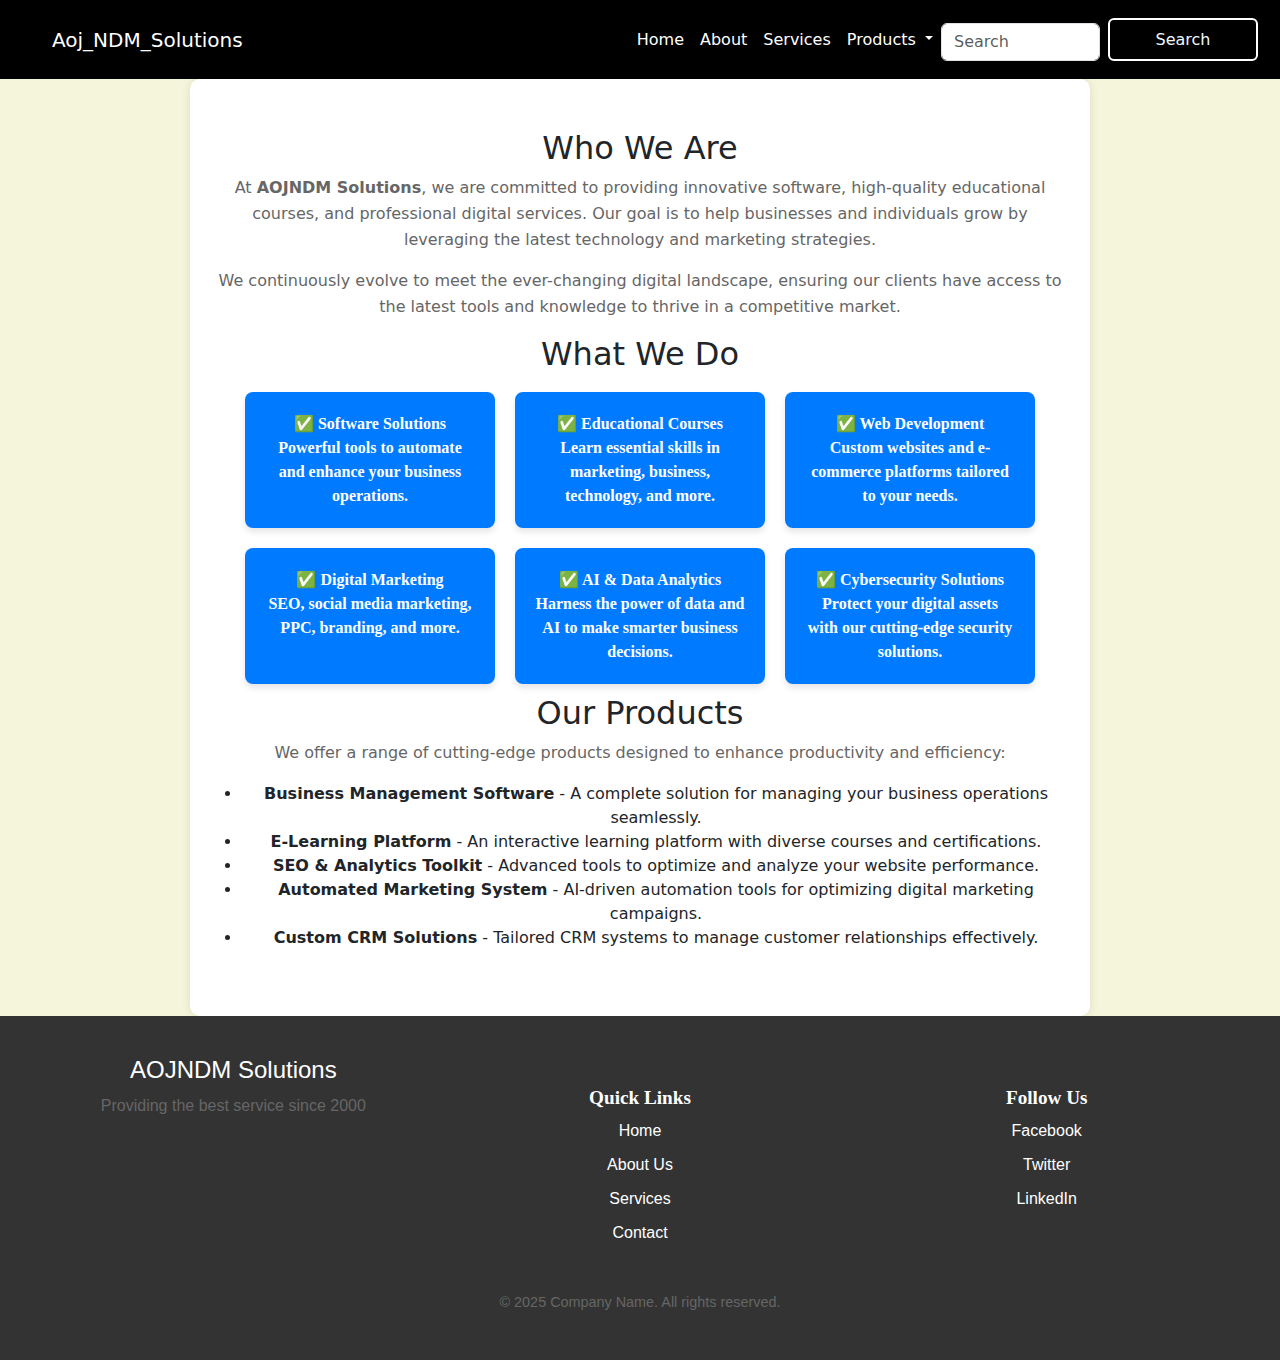
<file: about.html>
<!DOCTYPE html>
<html lang="en">
<head>
    <meta charset="UTF-8">
    <meta name="viewport" content="width=device-width, initial-scale=1.0">
    <title>About Us - AOJNDM Solutions</title>
</head>
<link rel="stylesheet" href="./about.css">
<body>

    <div id="navbar"></div> <!-- Navbar dynamically load hoga -->

<script>
   

   fetch('navbar.html')
      .then(response => response.text())
      .then(data => {
          document.getElementById('navbar').innerHTML = data;
      })
      .catch(error => console.error('Error loading navbar:', error));









</script>

    <div class="about-section">
        <h2>Who We Are</h2>
        <p>At <strong>AOJNDM Solutions</strong>, we are committed to providing innovative software, high-quality educational courses, and professional digital services. Our goal is to help businesses and individuals grow by leveraging the latest technology and marketing strategies.</p>
        <p>We continuously evolve to meet the ever-changing digital landscape, ensuring our clients have access to the latest tools and knowledge to thrive in a competitive market.</p>
        
        <h2>What We Do</h2>
        <div class="services">
            <div class="service-box">✅ <strong>Software Solutions</strong><br>Powerful tools to automate and enhance your business operations.</div>
            <div class="service-box">✅ <strong>Educational Courses</strong><br>Learn essential skills in marketing, business, technology, and more.</div>
            <div class="service-box">✅ <strong>Web Development</strong><br>Custom websites and e-commerce platforms tailored to your needs.</div>
            <div class="service-box">✅ <strong>Digital Marketing</strong><br>SEO, social media marketing, PPC, branding, and more.</div>
            <div class="service-box">✅ <strong>AI & Data Analytics</strong><br>Harness the power of data and AI to make smarter business decisions.</div>
            <div class="service-box">✅ <strong>Cybersecurity Solutions</strong><br>Protect your digital assets with our cutting-edge security solutions.</div>
        </div>
        
        <h2>Our Products</h2>
        <p>We offer a range of cutting-edge products designed to enhance productivity and efficiency:</p>
        <ul>
            <li><strong>Business Management Software</strong> - A complete solution for managing your business operations seamlessly.</li>
            <li><strong>E-Learning Platform</strong> - An interactive learning platform with diverse courses and certifications.</li>
            <li><strong>SEO & Analytics Toolkit</strong> - Advanced tools to optimize and analyze your website performance.</li>
            <li><strong>Automated Marketing System</strong> - AI-driven automation tools for optimizing digital marketing campaigns.</li>
            <li><strong>Custom CRM Solutions</strong> - Tailored CRM systems to manage customer relationships effectively.</li>
        </ul>
    </div>
    <footer>
        <div class="footer-container">
          <div class="footer-left">
            <h3>AOJNDM Solutions</h3>
            <p>Providing the best service since 2000</p>
          </div>
          <div class="footer-middle">
            <h4>Quick Links</h4>
            <ul>
              <li><a href="./index.html">Home</a></li>
              <li><a href="./about.html">About Us</a></li>
              <li><a href="./service.html">Services</a></li>
              <li><a href="#">Contact</a></li>
            </ul>
          </div>
          <div class="footer-right">
            <h4>Follow Us</h4>
            <ul>
              <li><a href="#"><i class="fab fa-facebook"></i> Facebook</a></li>
              <li><a href="#"><i class="fab fa-twitter"></i> Twitter</a></li>
              <li><a href="#"><i class="fab fa-linkedin"></i> LinkedIn</a></li>
            </ul>
          </div>
        </div>
        <div class="footer-bottom">
          <p>&copy; 2025 Company Name. All rights reserved.</p>
        </div>
      </footer>
      
</body>
</html>
</file>
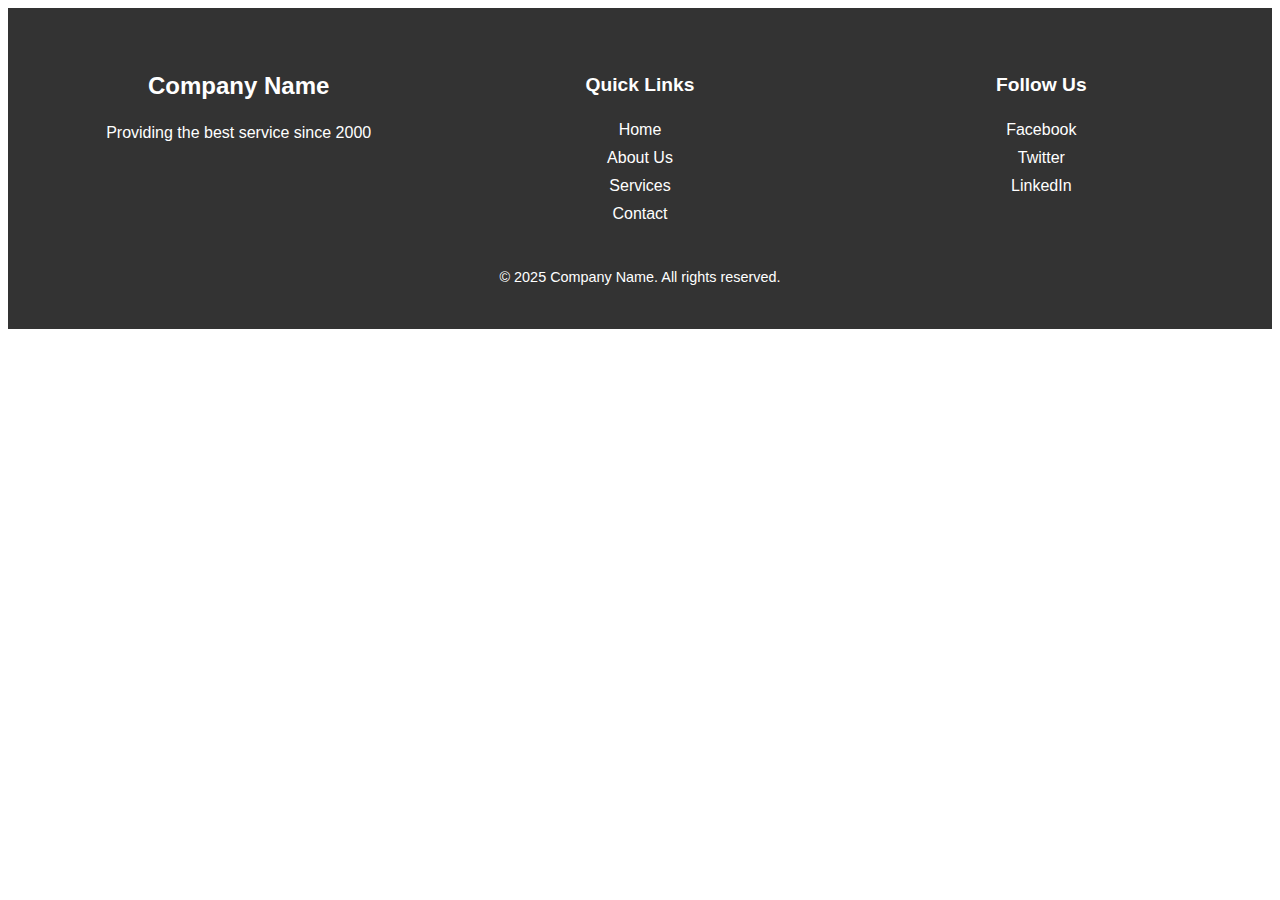
<file: footer.html>
<!DOCTYPE html>
<html lang="en">
<head>
    <meta charset="UTF-8">
    <meta name="viewport" content="width=device-width, initial-scale=1.0">
    <title>Document</title>
</head>
<body>
    <footer>
        <div class="footer-container">
          <div class="footer-left">
            <h3>Company Name</h3>
            <p>Providing the best service since 2000</p>
          </div>
          <div class="footer-middle">
            <h4>Quick Links</h4>
            <ul>
              <li><a href="#">Home</a></li>
              <li><a href="#">About Us</a></li>
              <li><a href="#">Services</a></li>
              <li><a href="#">Contact</a></li>
            </ul>
          </div>
          <div class="footer-right">
            <h4>Follow Us</h4>
            <ul>
              <li><a href="#"><i class="fab fa-facebook"></i> Facebook</a></li>
              <li><a href="#"><i class="fab fa-twitter"></i> Twitter</a></li>
              <li><a href="#"><i class="fab fa-linkedin"></i> LinkedIn</a></li>
            </ul>
          </div>
        </div>
        <div class="footer-bottom">
          <p>&copy; 2025 Company Name. All rights reserved.</p>
        </div>
      </footer>
      <style>
        /* General Footer Styles */
    footer {
        background-color: #333;
        color: #fff;
        padding: 30px;
        font-family: Arial, sans-serif;
        text-align: center;
      }
      
      .footer-container {
        display: flex;
        justify-content: space-between;
        margin-bottom: 20px;
      }
      
      .footer-left, .footer-middle, .footer-right {
        flex: 1;
        padding: 10px;
      }
      
      .footer-left h3 {
        font-size: 1.5em;
      }
      
      .footer-middle h4, .footer-right h4 {
        font-size: 1.2em;
      }
      
      .footer-middle ul, .footer-right ul {
        list-style: none;
        padding: 0;
      }
      
      .footer-middle ul li, .footer-right ul li {
        margin: 10px 0;
      }
      
      .footer-middle ul li a, .footer-right ul li a {
        color: #fff;
        text-decoration: none;
      }
      
      .footer-middle ul li a:hover, .footer-right ul li a:hover {
        text-decoration: underline;
      }
      
      /* Footer Bottom */
      .footer-bottom p {
        font-size: 0.9em;
      }
      
      /* Media Queries */
      @media (max-width: 1024px) {
        .footer-container {
          flex-direction: column;
          align-items: center;
        }
      }
      
      @media (max-width: 768px) {
        .footer-left, .footer-middle, .footer-right {
          padding: 20px;
          text-align: center;
        }
      }
      
      @media (max-width: 480px) {
        .footer-left h3 {
          font-size: 1.2em;
        }
      
        .footer-middle h4, .footer-right h4 {
          font-size: 1em;
        }
      }
      </style>
</body>
</html>
</file>
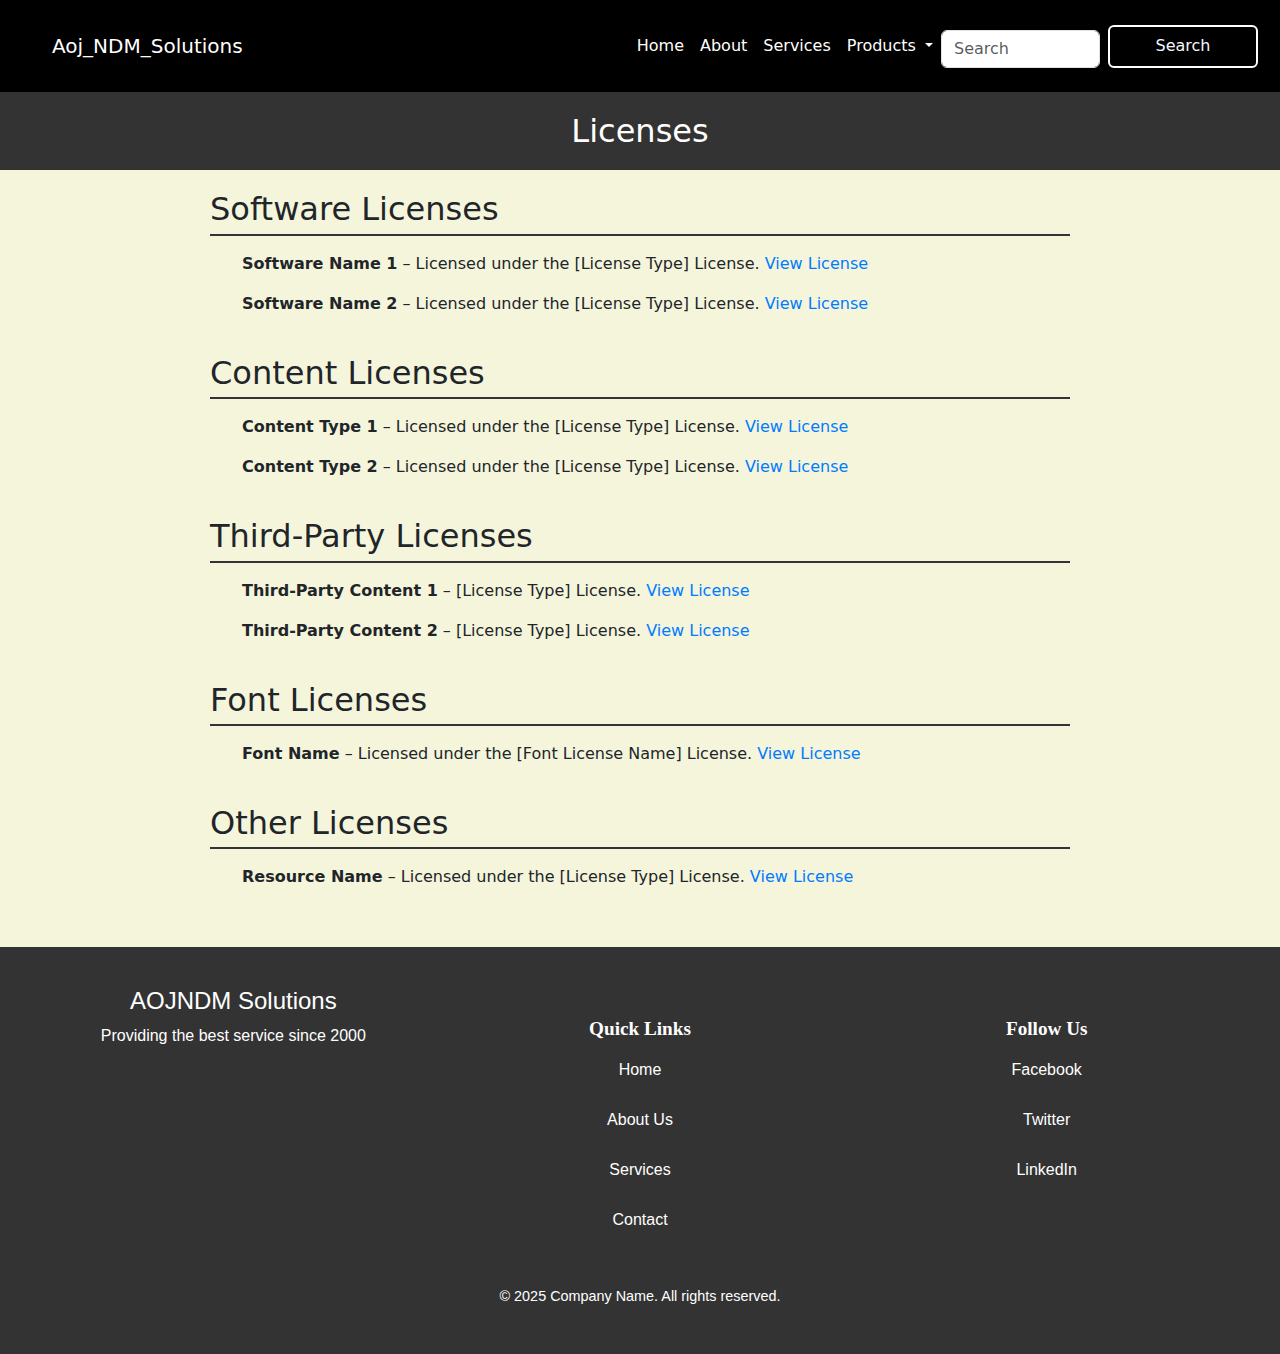
<file: liciense.html>
<!DOCTYPE html>
<html lang="en">
<head>
    <meta charset="UTF-8">
    <meta name="viewport" content="width=device-width, initial-scale=1.0">
    <meta http-equiv="X-UA-Compatible" content="ie=edge">
    <title>Licenses - Your Website</title>
    <link rel="stylesheet" href="liciense.css">
</head>
<body>
    <div id="navbar"></div> <!-- Navbar yahan load hoga -->

    <script>
        fetch('navbar.html')
        .then(response => response.text())
        .then(data => {
            document.getElementById('navbar').innerHTML = data;
        })
        .catch(error => console.error('Error loading navbar:', error));
    </script>
    <header>
        <h1>Licenses</h1>
    </header>
    <main>
        <section class="license-section">
            <h2>Software Licenses</h2>
            <ul>
                <li>
                    <strong>Software Name 1</strong> – Licensed under the [License Type] License. <a href="#">View License</a>
                </li>
                <li>
                    <strong>Software Name 2</strong> – Licensed under the [License Type] License. <a href="#">View License</a>
                </li>
            </ul>
        </section>

        <section class="license-section">
            <h2>Content Licenses</h2>
            <ul>
                <li>
                    <strong>Content Type 1</strong> – Licensed under the [License Type] License. <a href="#">View License</a>
                </li>
                <li>
                    <strong>Content Type 2</strong> – Licensed under the [License Type] License. <a href="#">View License</a>
                </li>
            </ul>
        </section>

        <section class="license-section">
            <h2>Third-Party Licenses</h2>
            <ul>
                <li>
                    <strong>Third-Party Content 1</strong> – [License Type] License. <a href="#">View License</a>
                </li>
                <li>
                    <strong>Third-Party Content 2</strong> – [License Type] License. <a href="#">View License</a>
                </li>
            </ul>
        </section>

        <section class="license-section">
            <h2>Font Licenses</h2>
            <ul>
                <li>
                    <strong>Font Name</strong> – Licensed under the [Font License Name] License. <a href="#">View License</a>
                </li>
            </ul>
        </section>

        <section class="license-section">
            <h2>Other Licenses</h2>
            <ul>
                <li>
                    <strong>Resource Name</strong> – Licensed under the [License Type] License. <a href="#">View License</a>
                </li>
            </ul>
        </section>
    </main>

    <footer>
        <div class="footer-container">
          <div class="footer-left">
            <h3>AOJNDM Solutions</h3>
            <p>Providing the best service since 2000</p>
          </div>
          <div class="footer-middle">
            <h4>Quick Links</h4>
            <ul>
              <li><a href="./index.html">Home</a></li>
              <li><a href="./about.html">About Us</a></li>
              <li><a href="./service.html">Services</a></li>
              <li><a href="#">Contact</a></li>
            </ul>
          </div>
          <div class="footer-right">
            <h4>Follow Us</h4>
            <ul>
              <li><a href="#"><i class="fab fa-facebook"></i> Facebook</a></li>
              <li><a href="#"><i class="fab fa-twitter"></i> Twitter</a></li>
              <li><a href="#"><i class="fab fa-linkedin"></i> LinkedIn</a></li>
            </ul>
          </div>
        </div>
        <div class="footer-bottom">
          <p>&copy; 2025 Company Name. All rights reserved.</p>
        </div>
      </footer>
    
</body>
</html>
</file>
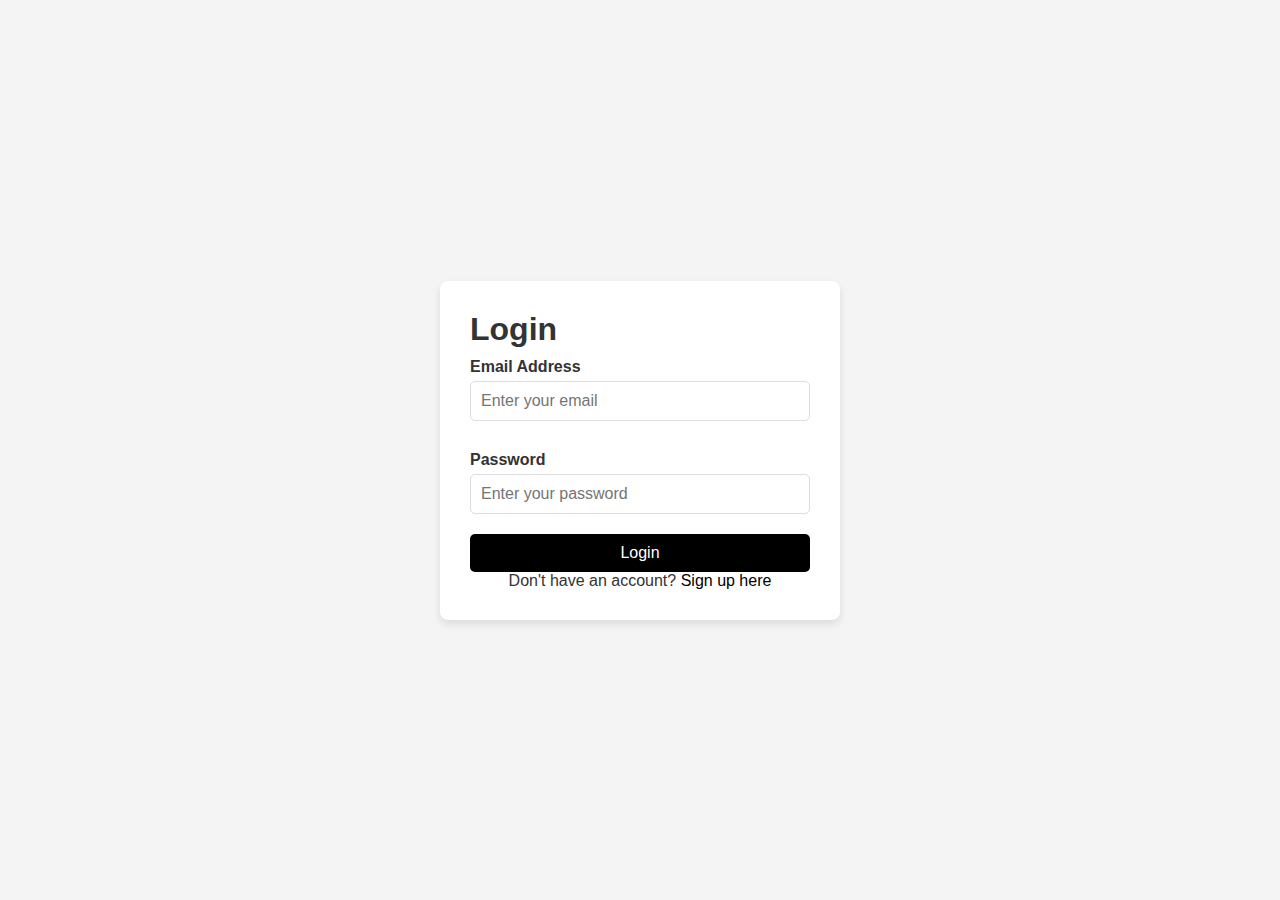
<file: login.html>
<!DOCTYPE html>
<html lang="en">
<head>
    <meta charset="UTF-8">
    <meta name="viewport" content="width=device-width, initial-scale=1.0">
    <title>Login</title>
    <link rel="stylesheet" href="styles.css">
</head>
<body>
    <div class="container">
        <form class="login-form">
            <h1>Login</h1>
            <label for="email">Email Address</label>
            <input type="email" id="email" name="email" placeholder="Enter your email" required>

            <label for="password">Password</label>
            <input type="password" id="password" name="password" placeholder="Enter your password" required>

            <button type="submit">Login</button>
            <p>Don't have an account? <a href="./signup.html">Sign up here</a></p>
        </form>
    </div>
</body>
</html>
</file>
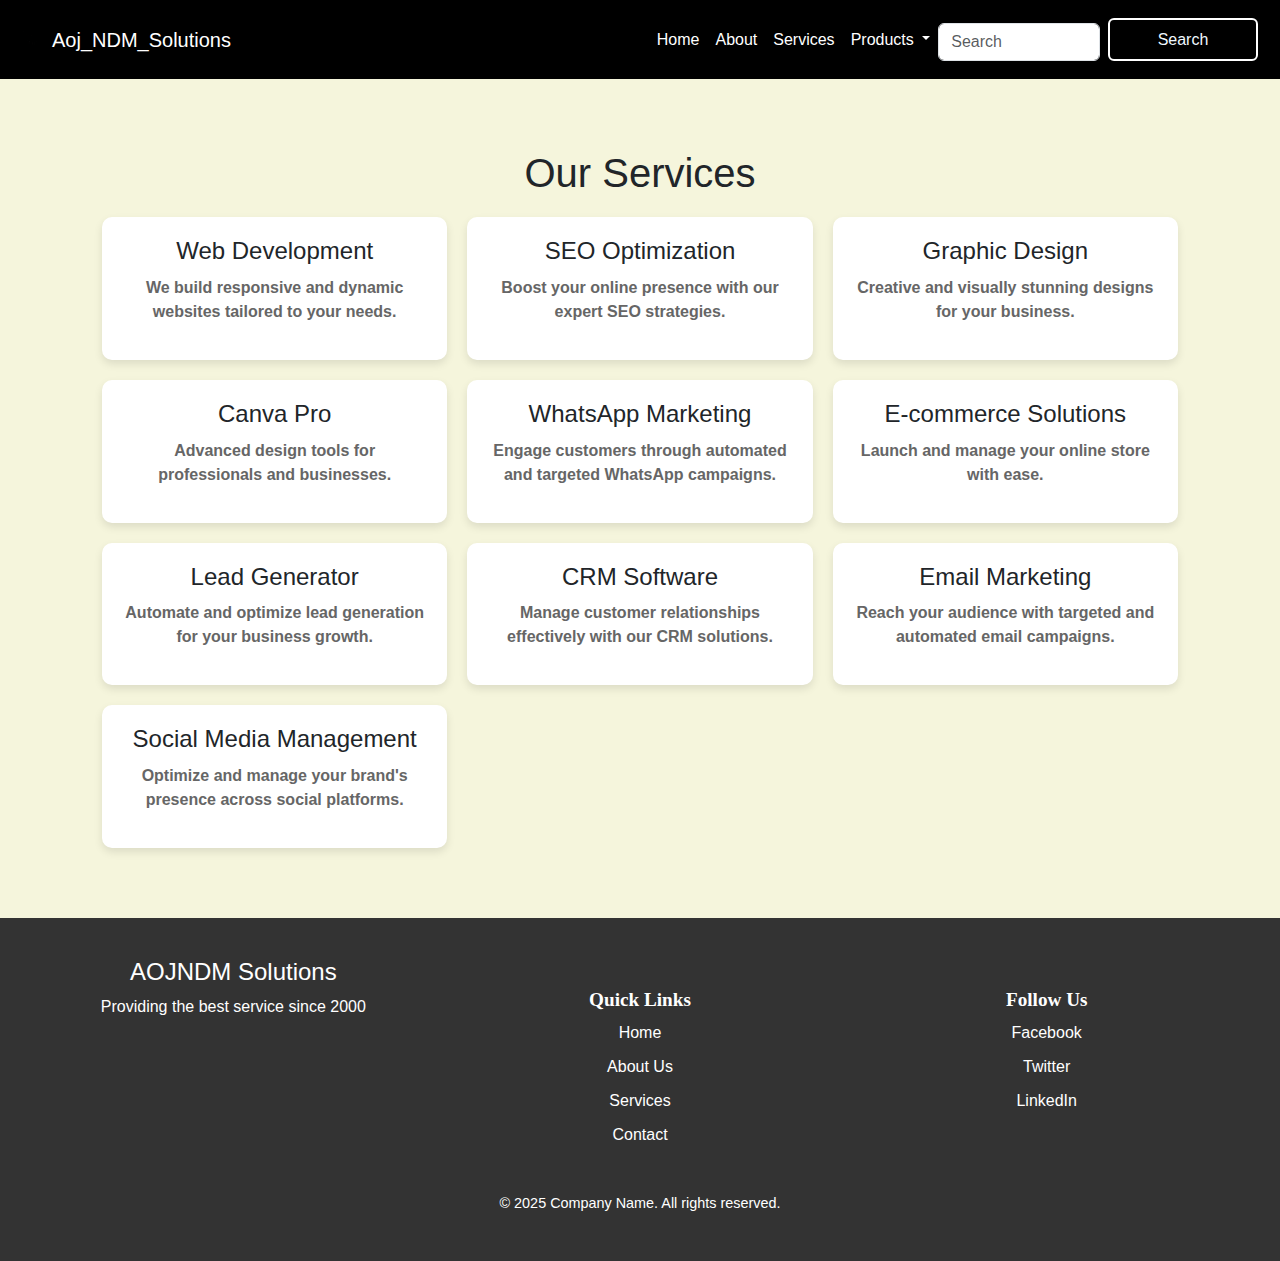
<file: service.html>
<!DOCTYPE html>
<html lang="en">
<head>
    <meta charset="UTF-8">
    <meta name="viewport" content="width=device-width, initial-scale=1.0">
    <title>Our Services</title>
</head>
<link rel="stylesheet" href="service.css">
<body>
    <div id="navbar"></div> <!-- Navbar yahan load hoga -->

    <script>
        fetch('navbar.html')
        .then(response => response.text())
        .then(data => {
            document.getElementById('navbar').innerHTML = data;
        })
        .catch(error => console.error('Error loading navbar:', error));
    </script>
    <div class="container">
        <section class="service-section">
            <h2>Our Services</h2>
            <div class="services">
                <div class="service-box">
                    <h3>Web Development</h3>
                    <p>We build responsive and dynamic websites tailored to your needs.</p>
                </div>
                <div class="service-box">
                    <h3>SEO Optimization</h3>
                    <p>Boost your online presence with our expert SEO strategies.</p>
                </div>
                <div class="service-box">
                    <h3>Graphic Design</h3>
                    <p>Creative and visually stunning designs for your business.</p>
                </div>
                <div class="service-box">
                    <h3>Canva Pro</h3>
                    <p>Advanced design tools for professionals and businesses.</p>
                </div>
                <div class="service-box">
                    <h3>WhatsApp Marketing</h3>
                    <p>Engage customers through automated and targeted WhatsApp campaigns.</p>
                </div>
                <div class="service-box">
                    <h3>E-commerce Solutions</h3>
                    <p>Launch and manage your online store with ease.</p>
                </div>
                <div class="service-box">
                    <h3>Lead Generator</h3>
                    <p>Automate and optimize lead generation for your business growth.</p>
                </div>
                <div class="service-box">
                    <h3>CRM Software</h3>
                    <p>Manage customer relationships effectively with our CRM solutions.</p>
                </div>
                <div class="service-box">
                    <h3>Email Marketing</h3>
                    <p>Reach your audience with targeted and automated email campaigns.</p>
                </div>
                <div class="service-box">
                    <h3>Social Media Management</h3>
                    <p>Optimize and manage your brand's presence across social platforms.</p>
                </div>
            </div>
        </section>
    </div>
    <footer>
        <div class="footer-container">
          <div class="footer-left">
            <h3>AOJNDM Solutions</h3>
            <p>Providing the best service since 2000</p>
          </div>
          <div class="footer-middle">
            <h4>Quick Links</h4>
            <ul>
              <li><a href="#">Home</a></li>
              <li><a href="#">About Us</a></li>
              <li><a href="#">Services</a></li>
              <li><a href="#">Contact</a></li>
            </ul>
          </div>
          <div class="footer-right">
            <h4>Follow Us</h4>
            <ul>
              <li><a href="#"><i class="fab fa-facebook"></i> Facebook</a></li>
              <li><a href="#"><i class="fab fa-twitter"></i> Twitter</a></li>
              <li><a href="#"><i class="fab fa-linkedin"></i> LinkedIn</a></li>
            </ul>
          </div>
        </div>
        <div class="footer-bottom">
          <p>&copy; 2025 Company Name. All rights reserved.</p>
        </div>
      </footer>
      
</body>
</html>
</file>
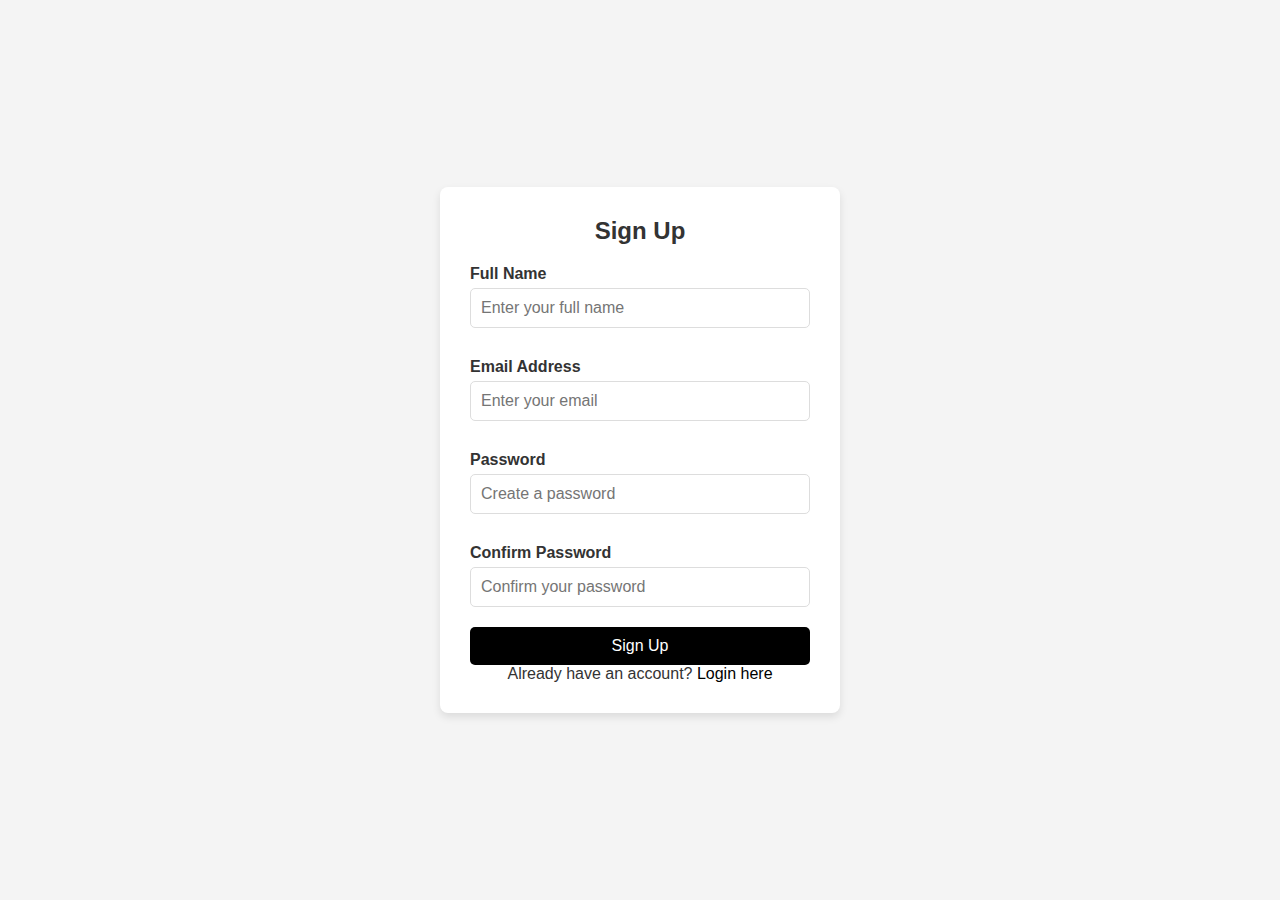
<file: signup.html>
<!DOCTYPE html>
<html lang="en">
<head>
    <meta charset="UTF-8">
    <meta name="viewport" content="width=device-width, initial-scale=1.0">
    <title>Sign Up</title>
    <link rel="stylesheet" href="styles.css">
</head>
<body>
    <div class="container">
        <form class="signup-form">
            <h1>Sign Up</h1>
            <label for="name">Full Name</label>
            <input type="text" id="name" name="name" placeholder="Enter your full name" required>

            <label for="email">Email Address</label>
            <input type="email" id="email" name="email" placeholder="Enter your email" required>

            <label for="password">Password</label>
            <input type="password" id="password" name="password" placeholder="Create a password" required>

            <label for="confirm-password">Confirm Password</label>
            <input type="password" id="confirm-password" name="confirm-password" placeholder="Confirm your password" required>

            <button id="btn" type="submit">Sign Up</button>
            <p>Already have an account? <a href="#">Login here</a></p>
        </form>
    </div>

<script>
     document.getElementById('btn').addEventListener('click', function() {
        alert("You're not eligible for sign-up this page");
    });
</script>







</body>
</html>
</file>
<file: about.css>
body {
    font-family: Arial, sans-serif;
    margin: 0;
    padding: 0;
    background-color: #f4f4f4;
}
.about-section {
    background: #ffffff;
    padding: 50px 20px;
    text-align: center;
    max-width: 900px;
    margin: auto;
    border-radius: 10px;
    box-shadow: 0px 0px 10px rgba(0, 0, 0, 0.1);
}
h2 {
    color: #333;
    margin-bottom: 20px;
}
p {
    color: #666;
    line-height: 1.6;
    margin-bottom: 20px;
}
.services {
    display: flex;
    flex-wrap: wrap;
    justify-content: center;
}
.service-box {
    background: #007bff;
    color: white;
    padding: 20px;
    margin: 10px;
    border-radius: 8px;
    width: 250px;
    text-align: center;
    box-shadow: 0px 4px 6px rgba(0, 0, 0, 0.1);
    transition: transform 0.3s ease-in-out, box-shadow 0.3s ease-in-out;
}
.service-box:hover {
    transform: scale(1.05);
    box-shadow: 0px 6px 12px rgba(0, 0, 0, 0.2);
}
@media (max-width: 768px) {
    .services {
        flex-direction: column;
        align-items: center;
    }
    .service-box {
        width: 80%;
    }
}
/*  */
/* General Footer Styles */
footer {
    background-color: #333;
    color: #fff;
    padding: 30px;
    font-family: Arial, sans-serif;
    text-align: center;
  }
  
  .footer-container {
    display: flex;
    justify-content: space-between;
    margin-bottom: 20px;
  }
  
  .footer-left, .footer-middle, .footer-right {
    flex: 1;
    padding: 10px;
  }
  
  .footer-left h3 {
    font-size: 1.5em;
  }
  
  .footer-middle h4, .footer-right h4 {
    font-size: 1.2em;
  }
  
  .footer-middle ul, .footer-right ul {
    list-style: none;
    padding: 0;
  }
  
  .footer-middle ul li, .footer-right ul li {
    margin: 10px 0;
  }
  
  .footer-middle ul li a, .footer-right ul li a {
    color: #fff;
    text-decoration: none;
  }
  
  .footer-middle ul li a:hover, .footer-right ul li a:hover {
    text-decoration: underline;
  }
  
  /* Footer Bottom */
  .footer-bottom p {
    font-size: 0.9em;
  }
  
  /* Media Queries */
  @media (max-width: 1024px) {
    .footer-container {
      flex-direction: column;
      align-items: center;
    }
  }
  
  @media (max-width: 768px) {
    .footer-left, .footer-middle, .footer-right {
      padding: 20px;
      text-align: center;
    }
  }
  
  @media (max-width: 480px) {
    .footer-left h3 {
      font-size: 1.2em;
    }
  
    .footer-middle h4, .footer-right h4 {
      font-size: 1em;
    }
  }
  /*  */
</file>
<file: liciense.css>
/* General Styles */
body {
    font-family: Arial, sans-serif;
    background-color: #f4f4f4;
    margin: 0;
    padding: 0;
}

header {
    background-color: #333;
    color: #fff;
    text-align: center;
    padding: 20px;
}

header h1 {
    margin: 0;
    font-size: 2rem;
}

main {
    padding: 20px;
    max-width: 900px;
    margin: 0 auto;
}

h2 {
    color: #333;
    font-size: 1.6rem;
    border-bottom: 2px solid #333;
    padding-bottom: 5px;
    margin-bottom: 10px;
}

ul {
    list-style-type: none;
    padding-left: 0;
}

ul li {
    padding: 8px 0;
    font-size: 1rem;
}

ul li a {
    color: #007BFF;
    text-decoration: none;
}

ul li a:hover {
    text-decoration: underline;
}

.license-section {
    margin-bottom: 30px;
}

footer {
    background-color: #333;
    color: #fff;
    text-align: center;
    padding: 10px;
}

footer a {
    color: #fff;
    text-decoration: none;
}

footer a:hover {
    text-decoration: underline;
}
/*  */

  
  /* Media Queries */
  @media (max-width: 1024px) {
    .footer-container {
      flex-direction: column;
      align-items: center;
    }
  }
  
  @media (max-width: 768px) {
    .footer-left, .footer-middle, .footer-right {
      padding: 20px;
      text-align: center;
    }
  }
  
  @media (max-width: 480px) {
    .footer-left h3 {
      font-size: 1.2em;
    }
  
    .footer-middle h4, .footer-right h4 {
      font-size: 1em;
    }
  }
</file>
<file: styles.css>
/* styles.css */
* {
    margin: 0;
    padding: 0;
    box-sizing: border-box;
}

body {
    font-family: Arial, sans-serif;
    background-color: #f4f4f4;
    display: flex;
    justify-content: center;
    align-items: center;
    height: 100vh;
    color: #333;
}

.container {
    background-color: #fff;
    padding: 30px;
    border-radius: 8px;
    box-shadow: 0 4px 8px rgba(0, 0, 0, 0.1);
    width: 100%;
    max-width: 400px;
}

.signup-form h1 {
    text-align: center;
    margin-bottom: 20px;
    font-size: 24px;
}

label {
    display: block;
    margin: 10px 0 5px;
    font-weight: bold;
}

input {
    width: 100%;
    padding: 10px;
    margin-bottom: 20px;
    border: 1px solid #ddd;
    border-radius: 5px;
    font-size: 16px;
}

button {
    width: 100%;
    padding: 10px;
    background-color: #000;
    color: #fff;
    font-size: 16px;
    border: none;
    border-radius: 5px;
    cursor: pointer;
}

button:hover {
    background-color: #333;
}

p {
    text-align: center;
}

a {
    color: #000;
    text-decoration: none;
}

a:hover {
    text-decoration: underline;
}

@media (max-width: 600px) {
    .container {
        padding: 20px;
    }

    .signup-form h1 {
        font-size: 20px;
    }
}
</file>
<file: service.css>
* {
    margin: 0;
    padding: 0;
    box-sizing: border-box;
    font-family: Arial, sans-serif;
}

body {
    background: #f4f4f4;
}

.container {
    max-width: 1200px;
    margin: auto;
    padding: 20px;
}

.service-section {
    text-align: center;
    padding: 50px 20px;
}

.service-section h2 {
    font-size: 2.5rem;
    margin-bottom: 20px;
}

.services {
    display: grid;
    grid-template-columns: repeat(auto-fit, minmax(300px, 1fr));
    gap: 20px;
}

.service-box {
    background: white;
    padding: 20px;
    border-radius: 10px;
    box-shadow: 0 4px 8px rgba(0, 0, 0, 0.1);
    text-align: center;
    transition: transform 0.3s ease, box-shadow 0.3s ease;
}

.service-box:hover {
    transform: translateY(-10px);
    box-shadow: 0 6px 12px rgba(0, 0, 0, 0.15);
}

.service-box h3 {
    margin-bottom: 10px;
    font-size: 1.5rem;
}

.service-box p {
    font-size: 1rem;
    color: #666;
}

@media (max-width: 768px) {
    .service-section h2 {
        font-size: 2rem;
    }

    .service-box {
        padding: 15px;
    }
}

@media (max-width: 480px) {
    .service-section h2 {
        font-size: 1.8rem;
    }

    .service-box h3 {
        font-size: 1.2rem;
    }
}
/*  */
/* General Footer Styles */
footer {
    background-color: #333;
    color: #fff;
    padding: 30px;
    font-family: Arial, sans-serif;
    text-align: center;
  }
  
  .footer-container {
    display: flex;
    justify-content: space-between;
    margin-bottom: 20px;
  }
  
  .footer-left, .footer-middle, .footer-right {
    flex: 1;
    padding: 10px;
  }
  
  .footer-left h3 {
    font-size: 1.5em;
  }
  
  .footer-middle h4, .footer-right h4 {
    font-size: 1.2em;
  }
  
  .footer-middle ul, .footer-right ul {
    list-style: none;
    padding: 0;
  }
  
  .footer-middle ul li, .footer-right ul li {
    margin: 10px 0;
  }
  
  .footer-middle ul li a, .footer-right ul li a {
    color: #fff;
    text-decoration: none;
  }
  
  .footer-middle ul li a:hover, .footer-right ul li a:hover {
    text-decoration: underline;
  }
  
  /* Footer Bottom */
  .footer-bottom p {
    font-size: 0.9em;
  }
  
  /* Media Queries */
  @media (max-width: 1024px) {
    .footer-container {
      flex-direction: column;
      align-items: center;
    }
  }
  
  @media (max-width: 768px) {
    .footer-left, .footer-middle, .footer-right {
      padding: 20px;
      text-align: center;
    }
  }
  
  @media (max-width: 480px) {
    .footer-left h3 {
      font-size: 1.2em;
    }
  
    .footer-middle h4, .footer-right h4 {
      font-size: 1em;
    }
  }
  /*  */
</file>
